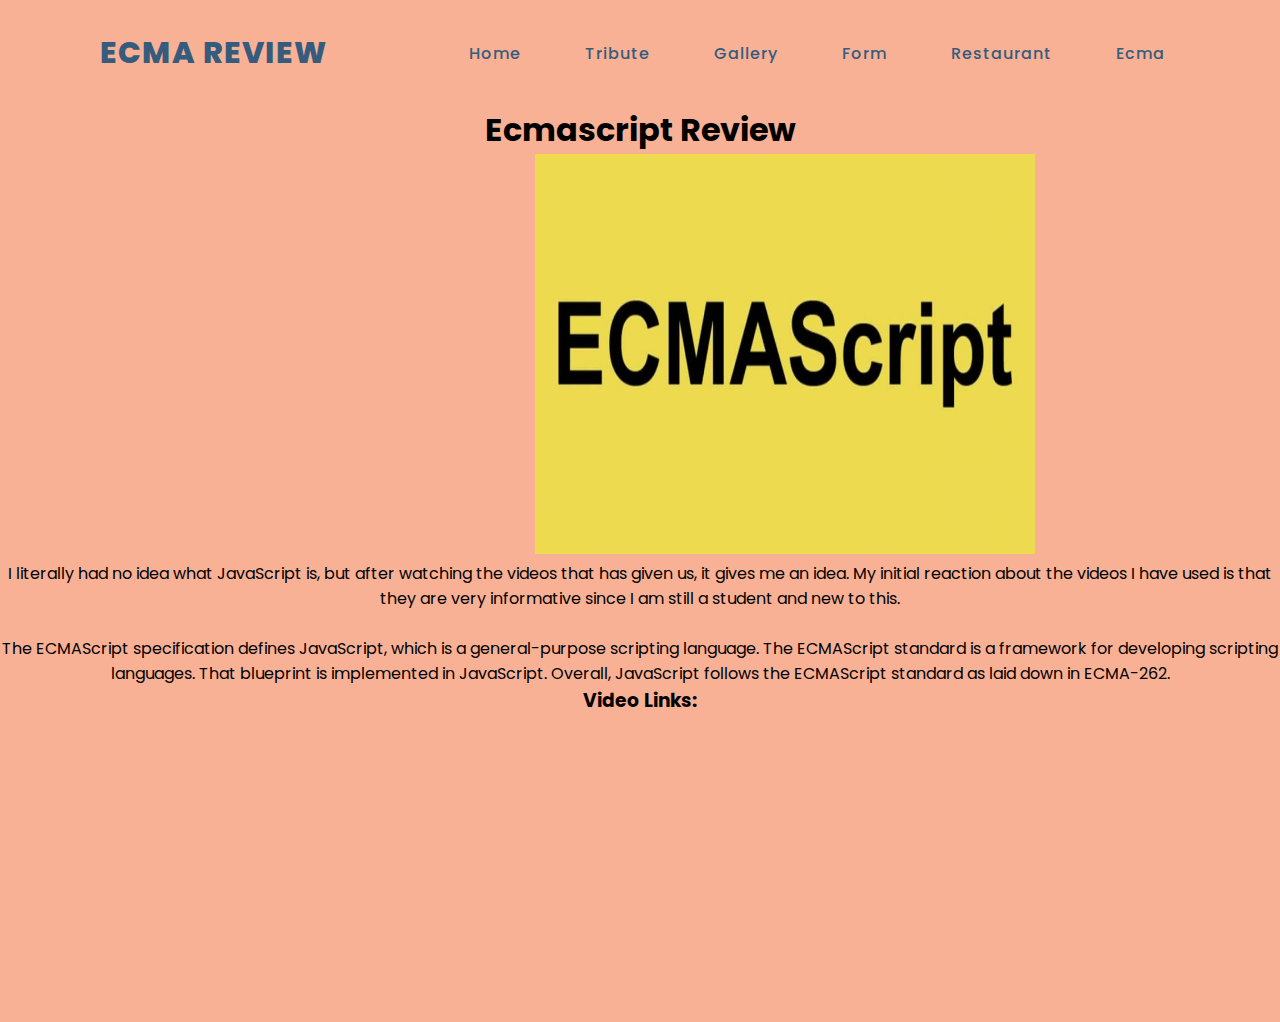
<file: myreviewonecmascript.html>
<!DOCTYPE html>
<html lang="en">
<head>
    <meta charset="UTF-8">
    <meta http-equiv="X-UA-Compatible" content="IE=edge">
    <meta name="viewport" content="width=device-width, initial-scale=1.0">
    <title>My Review on Ecma Script</title>
    <link rel="stylesheet" href="myreviewonecmascript.css">
</head>
<body>

    <header>
        <h2><a href="#" class="logo">Ecma Review</a></h2>
        <div class="navigation">
          <a href="index.html">Home</a>
          <a href="Demopages\Tribute\tribute.html">Tribute</a>
          <a href="Demopages\Gallery\gallery.html">Gallery</a>
          <a href="Demopages\Form\vaccination.html">Form</a>
          <a href="Demopages\Restaurant\myrestaurant.html">Restaurant</a>
          <a href="myreviewonecmascript.html">Ecma</a>
        </div>
      </header>

      <div class="content">
        <h1 id="title">Ecmascript Review</h1>
        <div class="banner">
        <img class="ecma" src="Photos/ecma.jpg" alt="ecmascript">
        </div>

        <p>I literally had no idea what JavaScript is, but after watching the videos that has given us, 
            it gives me an idea. My initial reaction about the videos I have used is that they are very informative 
            since I am still a student and new to this.<br><br> The ECMAScript specification defines JavaScript, 
            which is a general-purpose scripting language. The ECMAScript standard is a framework for developing 
            scripting languages. That blueprint is implemented in JavaScript. Overall, JavaScript follows the ECMAScript 
            standard as laid down in ECMA-262.</p>
        </div>

        <div>
            <h3>Video Links:</h3>
            <iframe width="400px" height="300px" src="https://www.youtube.com/embed/NQUjEo9iqfo" 
            title="YouTube video player" frameborder="0" allow="accelerometer; autoplay; clipboard-write; encrypted-media; gyroscope; picture-in-picture" allowfullscreen=""></iframe>
            <iframe width="400px" height="300px" src="https://www.youtube.com/embed/Nda34efbxhM" 
            title="YouTube video player" frameborder="0" allow="accelerometer; autoplay; clipboard-write; encrypted-media; gyroscope; picture-in-picture" allowfullscreen=""></iframe>
            <iframe width="400px" height="300px" src="https://www.youtube.com/embed/YG4-l3VaOWc" 
            title="YouTube video player" frameborder="0" allow="accelerometer; autoplay; clipboard-write; encrypted-media; gyroscope; picture-in-picture" allowfullscreen=""></iframe>
        </div>
    
</body>
</html>
</file>
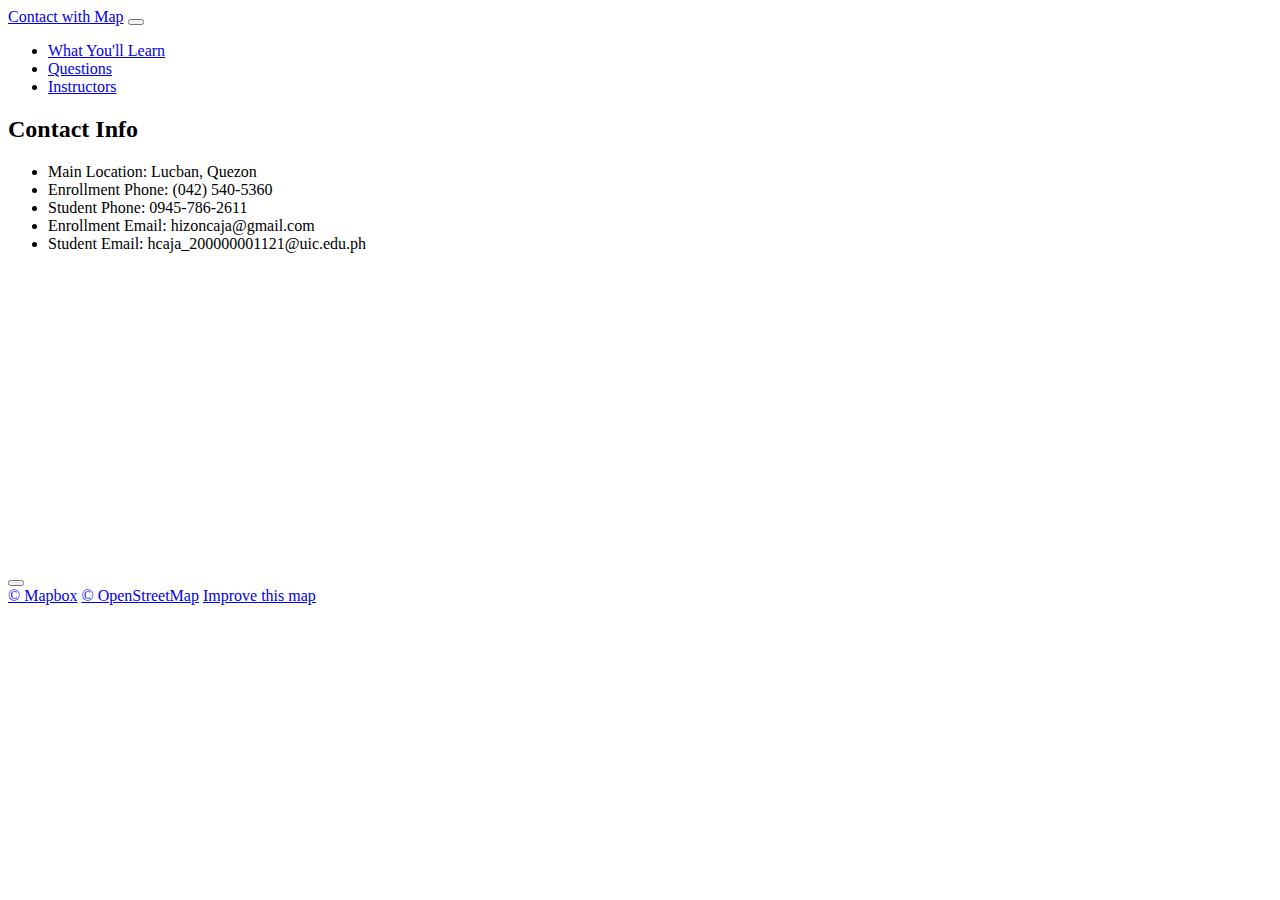
<file: responsive.html>
<!DOCTYPE html>
<html lang="en">
  <head>
    <meta charset="UTF-8">
    <meta http-equiv="X-UA-Compatible" content="IE=edge">
    <meta name="viewport" content="width=device-width, initial-scale=1.0">
    <link
    href="https://cdn.jsdelivr.net/npm/bootstrap@5.0.1/dist/css/bootstrap.min.css"
    rel="stylesheet"
    integrity="sha384-+0n0xVW2eSR5OomGNYDnhzAbDsOXxcvSN1TPprVMTNDbiYZCxYbOOl7+AMvyTG2x"
    crossorigin="anonymous"/>
  <link rel="stylesheet" href="https://cdn.jsdelivr.net/npm/bootstrap-icons@1.3.0/font/bootstrap-icons.css"/>
  <link href='https://api.mapbox.com/mapbox-gl-js/v2.3.1/mapbox-gl.css' rel='stylesheet' />
  <link rel="stylesheet" href="responsive.css">
    
    <title>Document</title>
  </head>
  <body>
    <!--This is fo navigation bar-->
    <nav class="navbar navbar-expand-lg bg-dark navbar-dark py-3">
        <div class="container">
          <a href="#" class="navbar-brand">Contact with Map</a>
  
          <button
            class="navbar-toggler"
            type="button"
            data-bs-toggle="collapse"
            data-bs-target="#navmenu"
          >
            <span class="navbar-toggler-icon"></span>
          </button>
  
          <div class="collapse navbar-collapse" id="navmenu">
            <ul class="navbar-nav ms-auto">
              <li class="nav-item">
                <a href="#learn" class="nav-link">What You'll Learn</a>
              </li>
              <li class="nav-item">
                <a href="#questions" class="nav-link">Questions</a>
              </li>
              <li class="nav-item">
                <a href="#instructors" class="nav-link">Instructors</a>
              </li>
            </ul>
          </div>
        </div>
      </nav>
      <!--For contact and map-->
      <section class="p-5">
        <div class="container">
          <div class="row g-4">
            <div class="col-md">
              <h2 class="text-center mb-4">Contact Info</h2>
              <ul class="list-group list-group-flush lead">
                <li class="list-group-item">
                  <span class="fw-bold">Main Location:</span> Lucban, Quezon
                </li>
                <li class="list-group-item">
                  <span class="fw-bold">Enrollment Phone:</span> (042) 540-5360
                </li>
                <li class="list-group-item">
                  <span class="fw-bold">Student Phone:</span> 0945-786-2611
                </li>
                <li class="list-group-item">
                  <span class="fw-bold">Enrollment Email:</span> hizoncaja@gmail.com
                </li>
                <li class="list-group-item">
                  <span class="fw-bold">Student Email:</span> hcaja_200000001121@uic.edu.ph
                </li>
              </ul>
            </div>
            <div class="col-md">
                <div id="map" class="mapboxgl-map"><div class="mapboxgl-canary" style="visibility: hidden;">
                </div><div class="mapboxgl-canvas-container mapboxgl-interactive mapboxgl-touch-drag-pan mapboxgl-touch-zoom-rotate">
                    <canvas class="mapboxgl-canvas" tabindex="0" aria-label="Map" role="region" 
                    width="1272" height="592" style="width: 636px; height: 296px;">
                </canvas></div>
                <div class="mapboxgl-control-container">
                    <div class="mapboxgl-ctrl-top-left">
                    </div><div class="mapboxgl-ctrl-top-right">
                    </div><div class="mapboxgl-ctrl-bottom-left">
                    <div class="mapboxgl-ctrl" style="display: block;">
                        <a class="mapboxgl-ctrl-logo" target="_blank" rel="noopener nofollow" 
                        href="https://www.mapbox.com/" aria-label="Mapbox logo"></a>
                    </div>
                </div>
                <div class="mapboxgl-ctrl-bottom-right">
                    <div class="mapboxgl-ctrl mapboxgl-ctrl-attrib mapboxgl-compact">
                        <button class="mapboxgl-ctrl-attrib-button" type="button" title="Toggle 
                        attribution" aria-label="Toggle attribution"></button>
                        <div class="mapboxgl-ctrl-attrib-inner" role="list"><a href="https://www.mapbox.com/about/maps/" target="_blank" title=
                            "Mapbox" aria-label="Mapbox" role="listitem">© Mapbox</a>
                            <a href="http://www.openstreetmap.org/about/" target="_blank" title=
                            "OpenStreetMap" aria-label="OpenStreetMap" role="listitem">
                            © OpenStreetMap</a>
                            <a href="https://www.mapbox.com/map-feedback/" target="_blank" title=
                            "Improve this map" aria-label="Improve this map" role="listitem">
                            Improve this map</a>
                        </div>
                    </div>
                </div>
            </div>
         </div>
    </div>
</div>
</div>
</section>
      <script src="https://cdn.jsdelivr.net/npm/bootstrap@5.0.1/dist/js/bootstrap.bundle.min.js" 
      integrity="sha384-gtEjrD/SeCtmISkJkNUaaKMoLD0//ElJ19smozuHV6z3Iehds+3Ulb9Bn9Plx0x4" 
      crossorigin="anonymous"></script>
      <script src='https://api.mapbox.com/mapbox-gl-js/v2.3.1/mapbox-gl.js'></script>

      <script>
          mapboxgl.accessToken = 
            'pk.eyJ1IjoiaGl6Y2FqYSIsImEiOiJja3UydDNueWo0NG95MnBwaXFkbHZ4eG41In0.XhSFoT6wNESLRI9R5iEF1g';
            var map = new mapboxgl.Map({
            container: 'map',
            style: 'mapbox://styles/mapbox/streets-v11',
            center: [14.114543336232732, 121.55353530992875],
            zoom: 18,
});
      </script>
    </body>
    </html>
</file>
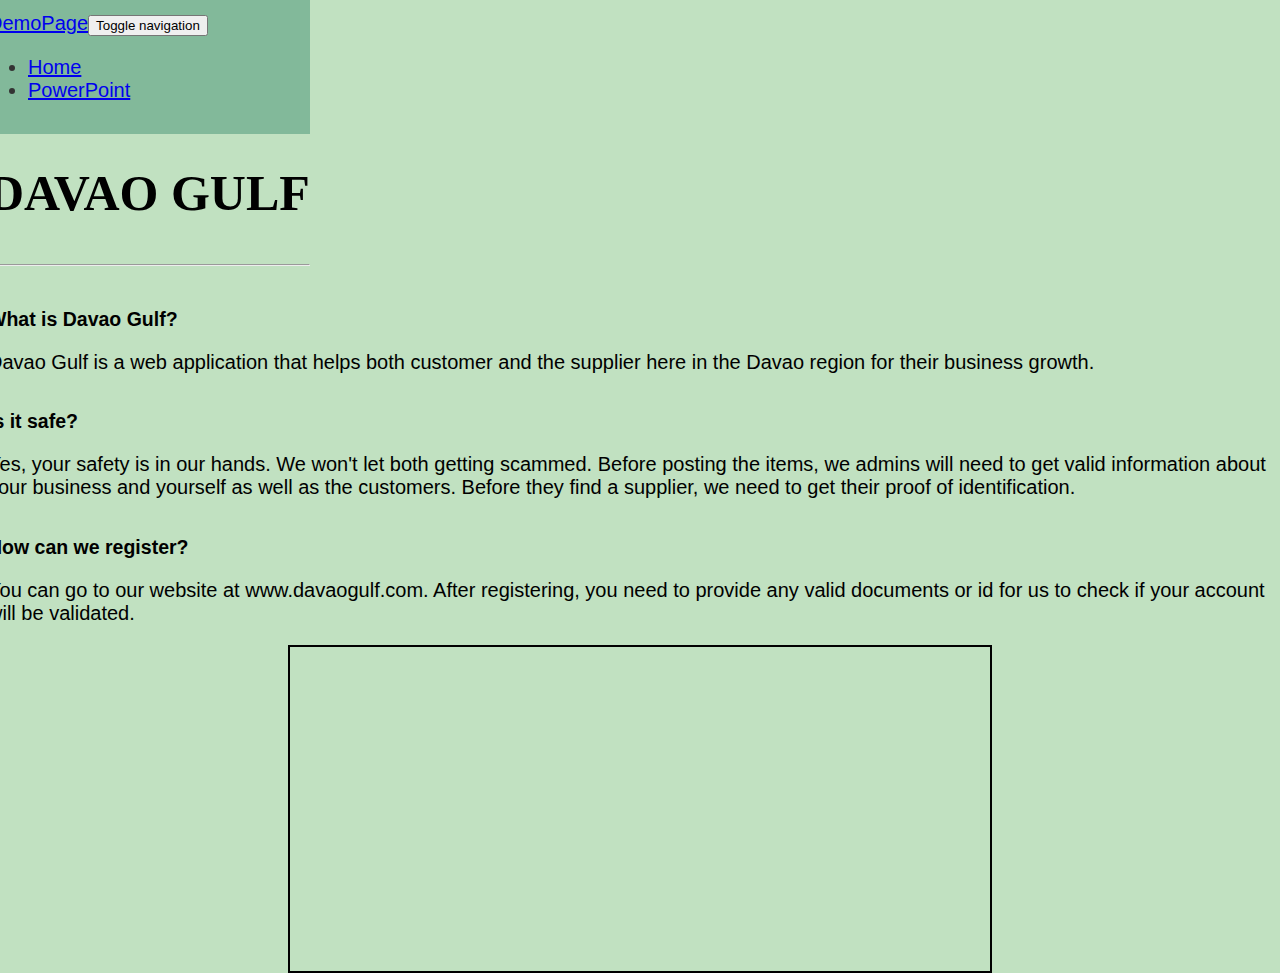
<file: WebApp.html>
<html lang="en"><head>
    <meta charset="UTF-8">
    <meta http-equiv="X-UA-Compatible" content="IE=edge">
    <meta name="viewport" content="width=device-width, initial-scale=1.0">
    <title>WEBAPPIDEA</title>
    <link href="https://cdn.jsdelivr.net/npm/bootstrap@5.1.2/dist/css/bootstrap.min.css" rel="stylesheet" integrity="sha384-uWxY/CJNBR+1zjPWmfnSnVxwRheevXITnMqoEIeG1LJrdI0GlVs/9cVSyPYXdcSF" crossorigin="anonymous">
    <link rel="stylesheet" href="WebApp.css">
  </head>
  <body>
    
      
        <div class="row">
            <div class="col">
                <nav class="navbar navbar-light navbar-expand-md navigation-clean">
                    <div class="container" style="font-size:20px;"><a class="navbar-brand" href="#">DemoPage</a><button data-bs-toggle="collapse" data-bs-target="#navcol-1" class="navbar-toggler"><span class="visually-hidden">Toggle navigation</span><span class="navbar-toggler-icon"></span></button>
                        <div class="collapse navbar-collapse" id="navcol-1">
                            <ul class="navbar-nav ms-auto">
                                <li class="nav-item"><a class="nav-link active" href="index.html" target="_blank">Home</a></li>
                                <li class="nav-item"><a class="nav-link" href="https://docs.google.com/presentation/d/e/2PACX-1vTRXdiGOdfNaru9GnzlmeaawXlF0ON9QlFtnwSp5UmDZ-Y9IxBlQz-yZIOmGny7Gw/pub?start=true&amp;loop=true&amp;delayms=3000" target="_blank">PowerPoint</a></li>
                            </ul>
                        </div>
                    </div>
                </nav>
                <h2 class="display-5 text-center" style="font-family: 'Alfa Slab One', cursive;font-size: 50px; margin-top: 30px;">DAVAO GULF</h2>
                <hr>  
            </div>
        </div>
        <div class="container" style="margin-top: 20px;">
            <div class="row">
                <div class="col-md-4">
                    <h2 class="text-center">What is Davao Gulf?</h2>
                    <p class="text-center" style="font-size:20px;">Davao Gulf is a web application that helps both customer and the supplier here in the Davao region for their business growth.</p>
                </div>
                <div class="col-md-4">
                    <h2 class="text-center">Is it safe?</h2>
                    <p class="text-center" style="font-size:20px;">Yes, your safety is in our hands. We won't let both getting scammed. Before posting the items, we admins will need to get valid information about your business and yourself as well as the customers. Before they find a supplier, we need to get their proof of identification.&nbsp;</p>
                </div>
                <div class="col-md-4">
                    <h2 class="text-center">How can we register?</h2>
                    <p class="text-center" style="font-size:20px;">You can go to our website at www.davaogulf.com. After registering, you need to provide any valid documents or id for us to check if your account will be validated.</p>
                </div>
            </div>
        </div>
    
  <!--Video-->

  <iframe class="center" src="https://drive.google.com/file/d/1fQy8FRjq4opyRhVfVYbAdrCxI4_r1-DY/preview " width="700" height="300" allow="autoplay"></iframe>

<!--Video-->

<script src="https://cdn.jsdelivr.net/npm/@popperjs/core@2.10.2/dist/umd/popper.min.js" integrity="sha384-7+zCNj/IqJ95wo16oMtfsKbZ9ccEh31eOz1HGyDuCQ6wgnyJNSYdrPa03rtR1zdB" crossorigin="anonymous"></script>
<script src="https://cdn.jsdelivr.net/npm/bootstrap@5.1.2/dist/js/bootstrap.min.js" integrity="sha384-PsUw7Xwds7x08Ew3exXhqzbhuEYmA2xnwc8BuD6SEr+UmEHlX8/MCltYEodzWA4u" crossorigin="anonymous"></script>
  

</body></html>
</file>
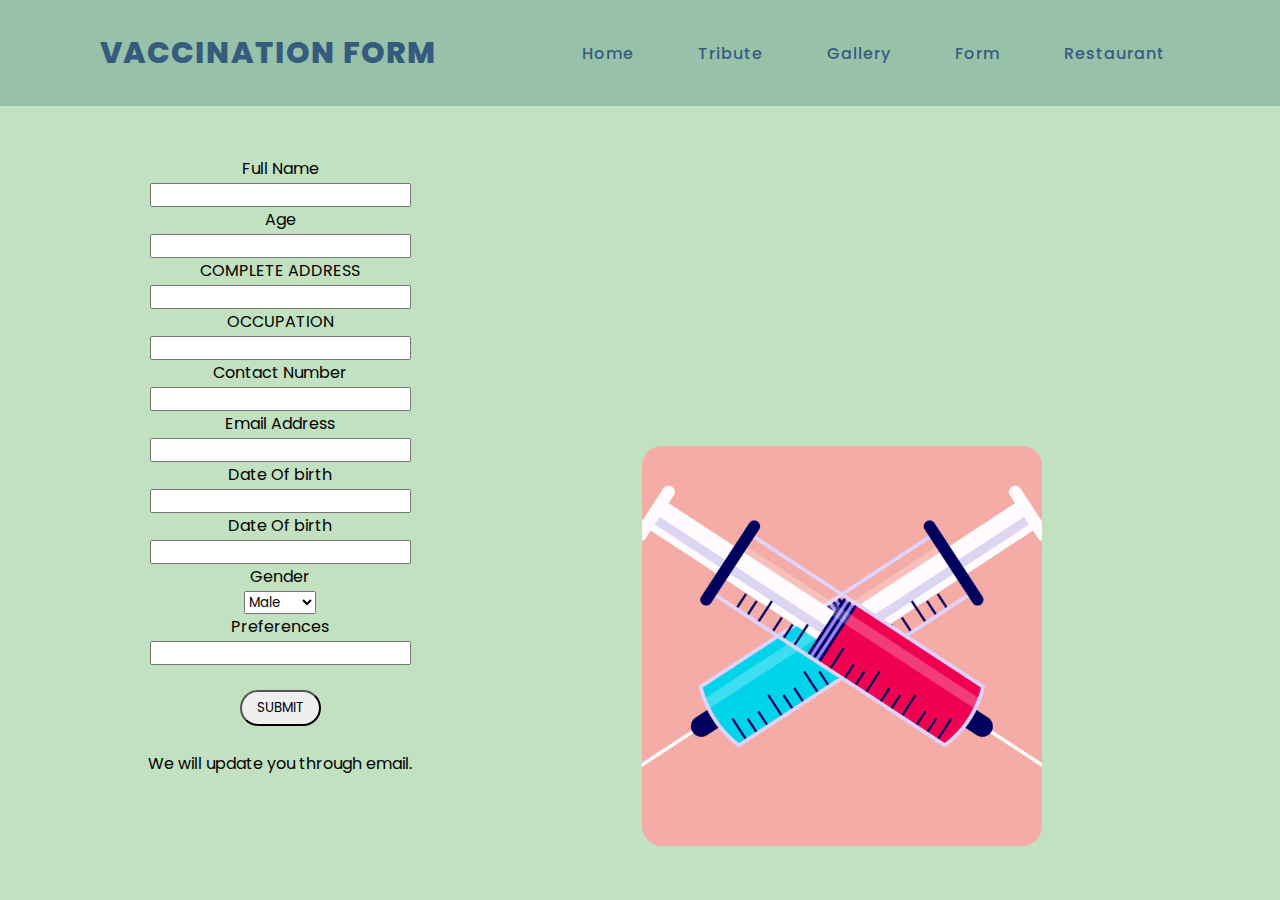
<file: Demopages/Form/vaccination.html>
<!DOCTYPE html>
<html lang="en">
<head>
    <meta charset="UTF-8">
    <meta http-equiv="X-UA-Compatible" content="IE=edge">
    <meta name="viewport" content="width=device-width, initial-scale=1.0">
    <title>Vaccination</title>
    <link rel="stylesheet" href="vaccination.css">
    <link
      rel="stylesheet"
      href="https://cdnjs.cloudflare.com/ajax/libs/font-awesome/5.15.4/css/all.min.css"
    />
</head>
<body>
    
    <header>
        <h2><a href="#" class="logo">Vaccination Form</a></h2>
        <div class="navigation">
          <a href="../../index.html">Home</a>
          <a href="../Tribute/tribute.html">Tribute</a>
          <a href="../Gallery/gallery.html">Gallery</a>
          <a href="vaccination.html">Form</a>
          <a href="../Restaurant/myrestaurant.html">Restaurant</a>
        </div>
      </header>

      <img class="vaxx" src="vaxx.jpeg">

      <div class="container">
        <div class="form-outer">
          <div action="#">
            <div class="page">
                <div class="field">
                <div class="label">Full Name</div>
                  <input type="text">
                </div>
                <div class="field">
                <div class="label">Age</div>
                  <input type="text">
                </div>
                <div class="field">
                <div class="label">COMPLETE ADDRESS</div>
                  <input type="text">
                </div>
                <div class="field">
                <div class="label">OCCUPATION</div>
                  <input type="text">
                </div>
                <div class="field">
                <div class="label">Contact Number</div>
                  <input type="number">
                </div>
                <div class="field">
                <div class="label">Email Address</div>
                  <input type="text">
                </div>
                <div class="field">
                <div class="label">Date Of birth</div>
                  <input type="text">
                </div>
                <div class="field">
                <div class="label">Date Of birth</div>
                  <input type="text">
                </div>
                <div class="field">
                  <div class="label">Gender</div>
                    <select>
                        <option>Male</option>
                        <option>Female</option>
                        <option>Other</option>
                    </select>
                  </div>
                <div class="field">
                <div class="label">Preferences</div>
                  <input type="text">
                </div>
                <div class="field-btns"><br>
                  <button class="submit">SUBMIT</button><br><br>
                  <p>We will update you through email.</p>
                </div>
            
            </div>

          </div>
        </div>

      </div>
      
</body>
</html>
</file>
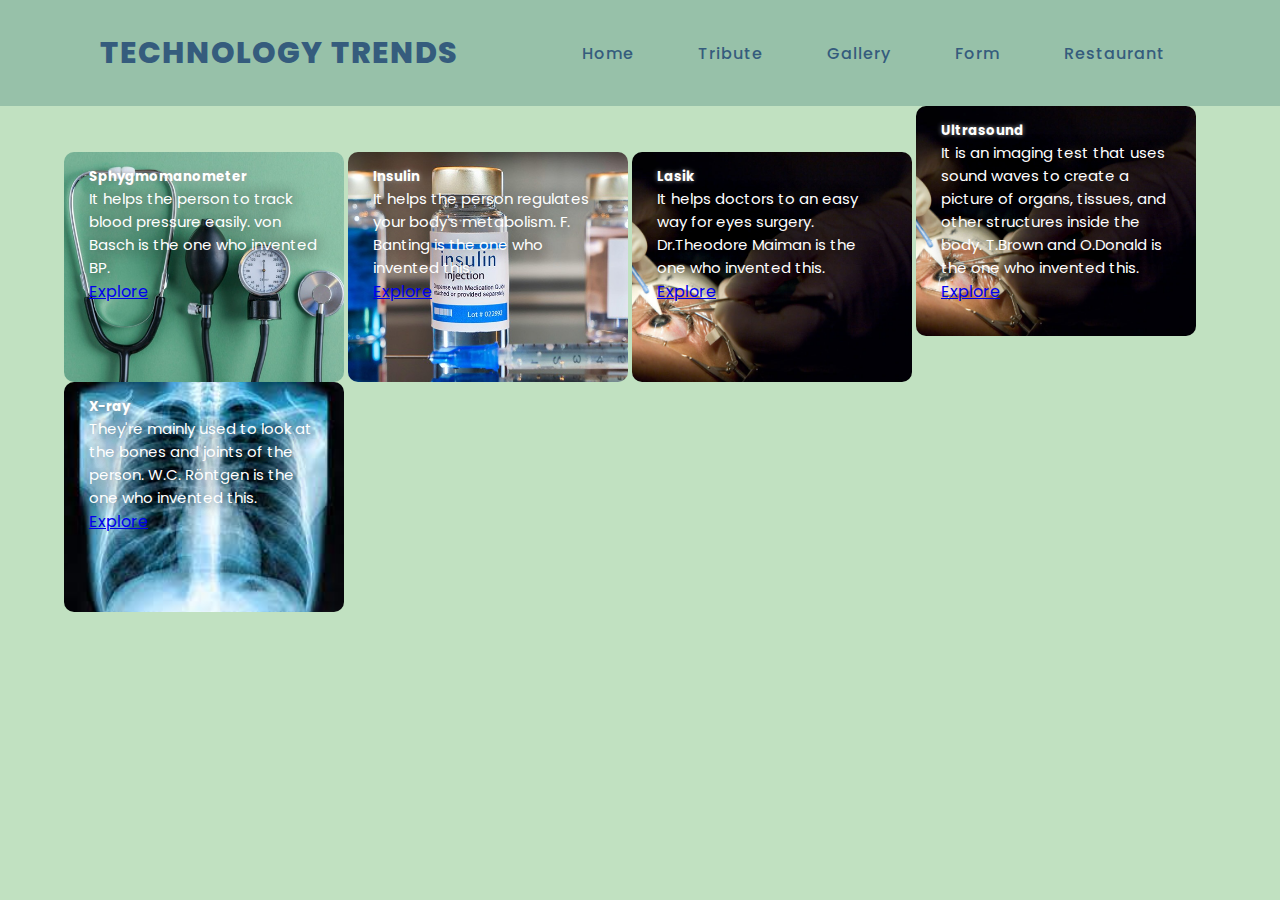
<file: Demopages/Gallery/biohealth.html>
<!DOCTYPE html>
<html lang="en">
<head>
    <meta charset="UTF-8">
    <meta http-equiv="X-UA-Compatible" content="IE=edge">
    <meta name="viewport" content="width=device-width, initial-scale=1.0">
    <title>Bio and Health Technology</title>
    <link rel="stylesheet" href="biohealth.css">
    <link
      rel="stylesheet"
      href="https://cdnjs.cloudflare.com/ajax/libs/font-awesome/5.15.4/css/all.min.css"
    />
</head>
<body>
    
    <header>
        <h2><a href="#" class="logo">Technology Trends</a></h2>
        <div class="navigation">
          <a href="../../index.html">Home</a>
          <a href="../Tribute/tribute.html">Tribute</a>
          <a href="gallery.html">Gallery</a>
          <a href="../Form/vaccination.html">Form</a>
          <a href="../Restaurant/myrestaurant.html">Restaurant</a>
        </div>
      </header>

      <div class="card card1">
        <h5>Sphygmomanometer</h5>
        <p>It helps the person to track blood pressure easily. von Basch is the one who invented BP.</p>
        <a href="https://www.adctoday.com/learning-center/about-sphygmomanometers/history-sphygmomanometer" target="_blank">Explore</a>
      </div>
      <div class="card card2">
        <h5>Insulin</h5>
        <p>It helps the person regulates your body's metabolism. F. Banting is the one who invented this.</p>
        <a href="https://www.endocrineweb.com/conditions/type-1-diabetes/what-insulin" target="_blank">Explore</a>
      </div>
      <div class="card card3">
        <h5>Lasik</h5>
        <p>It helps doctors to an easy way for eyes surgery. Dr.Theodore Maiman is the one who invented this.</p>
        <a href="https://www.optilase.co.uk/who-invented-laser-eye-surgery/" target="_blank">Explore</a>
      </div>
      <div class="card card3">
        <h5>Ultrasound</h5>
        <p>It is an imaging test that uses sound waves to create a picture of organs, tissues, and other 
            structures inside the body. T.Brown and O.Donald is the one who invented this.</p>
            <a href="https://hardingradiology.com/blogs/the-history-of-fetal-ultrasound/" target="_blank">Explore</a>
      </div>
      <div class="card card5">
        <h5>X-ray</h5>
        <p>They're mainly used to look at the bones and joints of the person. W.C. Röntgen is the one who invented this.</p>
        <a href="https://columbiasurgery.org/news/2015/09/17/history-medicine-dr-roentgen-s-accidental-x-rays" target="_blank">Explore</a>
      </div>

</body>
</html>
</file>
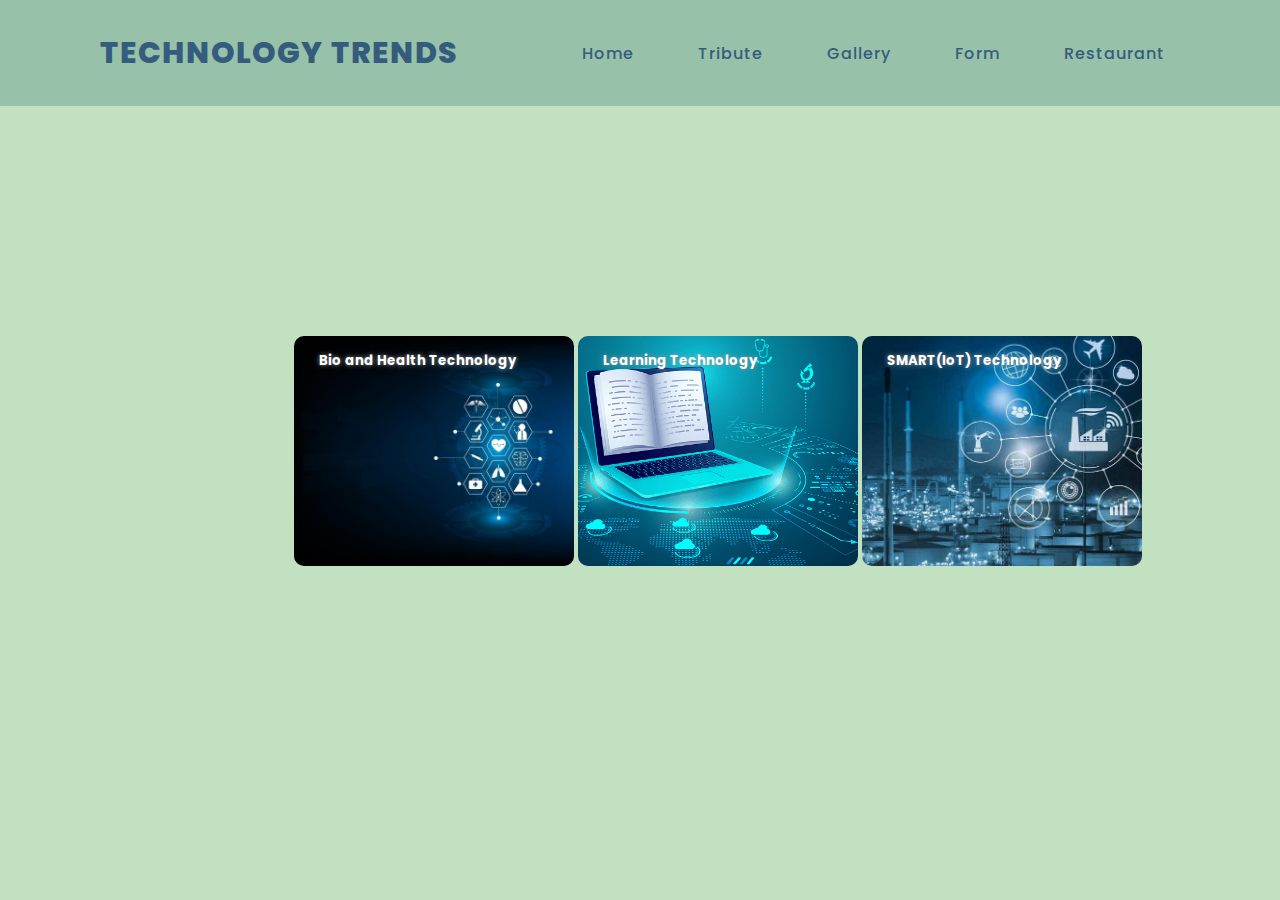
<file: Demopages/Gallery/gallery.html>
<!DOCTYPE html>
<html lang="en">
<head>
    <meta charset="UTF-8">
    <meta http-equiv="X-UA-Compatible" content="IE=edge">
    <meta name="viewport" content="width=device-width, initial-scale=1.0">
    <title>Gallery</title>
    <link rel="stylesheet" href="gallery.css">
    <link
      rel="stylesheet"
      href="https://cdnjs.cloudflare.com/ajax/libs/font-awesome/5.15.4/css/all.min.css"
    />
</head>
<body>
    
    <header>
        <h2><a href="#" class="logo">Technology Trends</a></h2>
        <div class="navigation">
          <a href="../../index.html">Home</a>
          <a href="../Tribute/tribute.html">Tribute</a>
          <a href="gallery.html">Gallery</a>
          <a href="../Form/vaccination.html">Form</a>
          <a href="../Restaurant/myrestaurant.html">Restaurant</a>
        </div>
      </header>

        <div class="card card1">
          <h5>Bio and Health Technology</h5>
        </div>
        <div class="card card2">
          <h5>Learning Technology</h5>
        </div>
        <div class="card card3">
          <h5>SMART(IoT) Technology</h5>
        </div>

</body>
</html>
</file>
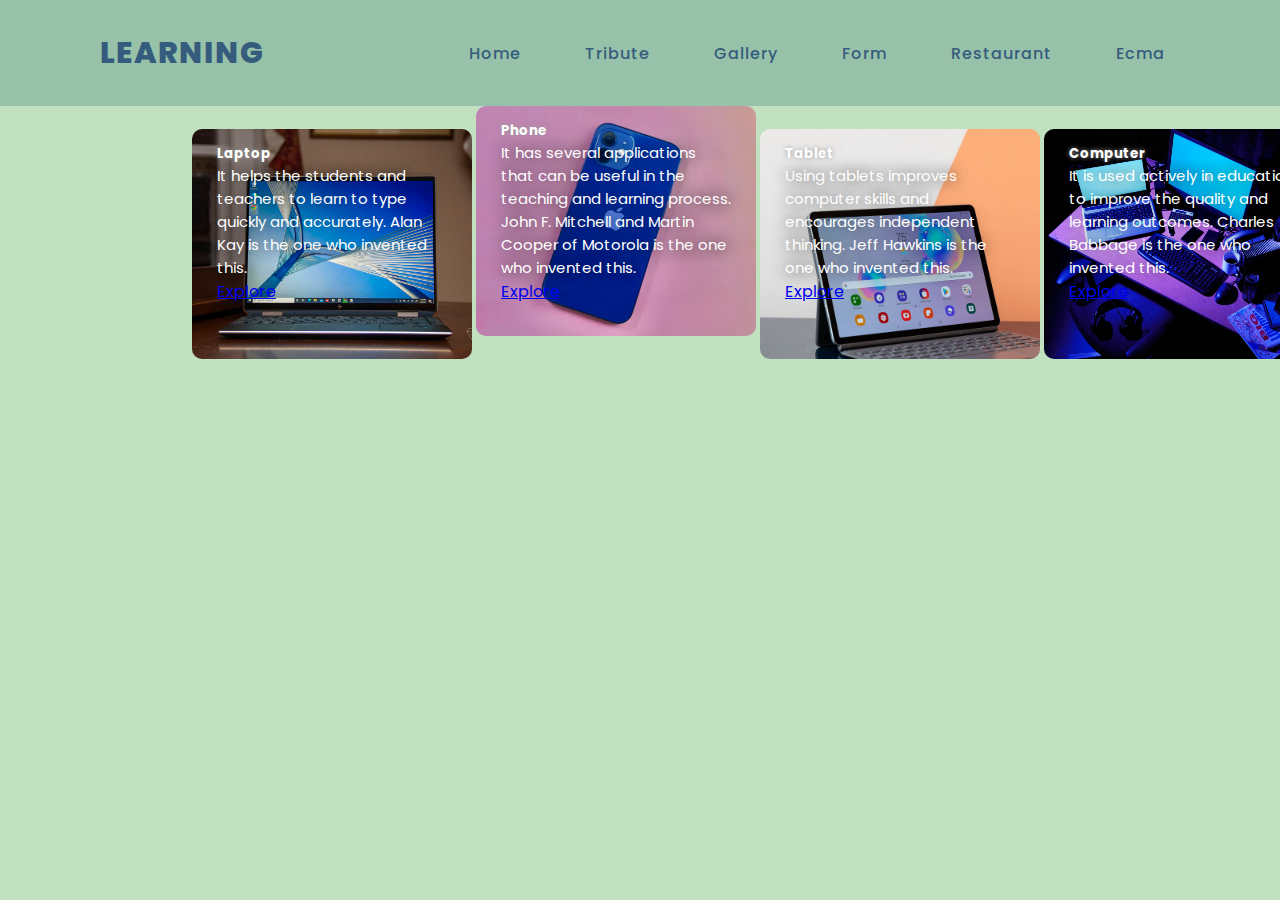
<file: Demopages/Gallery/learning.html>
<!DOCTYPE html>
<html lang="en">
<head>
    <meta charset="UTF-8">
    <meta http-equiv="X-UA-Compatible" content="IE=edge">
    <meta name="viewport" content="width=device-width, initial-scale=1.0">
    <title>Learning Technology</title>
    <link rel="stylesheet" href="learning.css">
    <link
      rel="stylesheet"
      href="https://cdnjs.cloudflare.com/ajax/libs/font-awesome/5.15.4/css/all.min.css"
    />
</head>
<body>
    
    <header>
        <h2><a href="#" class="logo">Learning</a></h2>
        <div class="navigation">
          <a href="../../index.html">Home</a>
          <a href="../Tribute/tribute.html">Tribute</a>
          <a href="gallery.html">Gallery</a>
          <a href="../Form/vaccination.html">Form</a>
          <a href="../Restaurant/myrestaurant.html">Restaurant</a>
          <a href="../../myreviewonecmascript.html">Ecma</a>
        </div>
      </header>

      <div class="card card1">
        <h5>Laptop</h5>
        <p>It helps the students and teachers to learn to type quickly and accurately. Alan Kay is the one who invented this.</p>
        <a href="https://www.online-sciences.com/technology/the-importance-of-using-laptops-in-education/" target="_blank">Explore</a>
      </div>
      <div class="card card2">
        <h5>Phone</h5>
        <p>It has several applications that can be useful in the teaching and learning process. John F. Mitchell and Martin 
            Cooper of Motorola is the one who invented this.</p>
        <a href="https://www.frontiersin.org/articles/10.3389/feduc.2020.00016/full#:~:text=Mobile%20phones%20have%20several%20applications,problem%2Dsolving%20software%2C%20etc." target="_blank">Explore</a>
      </div>
      <div class="card card3">
        <h5>Tablet</h5>
        <p>Using tablets improves computer skills and encourages independent thinking. Jeff Hawkins is the one who invented this.</p>
        <a href="https://myelearningworld.com/10-benefits-of-tablets-in-the-classroom/#:~:text=Research%20studies%20show%20that%20using,recordings%20about%20what%20they%20experience." target="_blank">Explore</a>
      </div>
      <div class="card card4">
        <h5>Computer</h5>
        <p>It is used actively in education to improve the quality and learning outcomes. Charles Babbage is the one who invented this.</p>
            <a href="https://en.wikipedia.org/wiki/Computer" target="_blank">Explore</a>

</body>
</html>
</file>
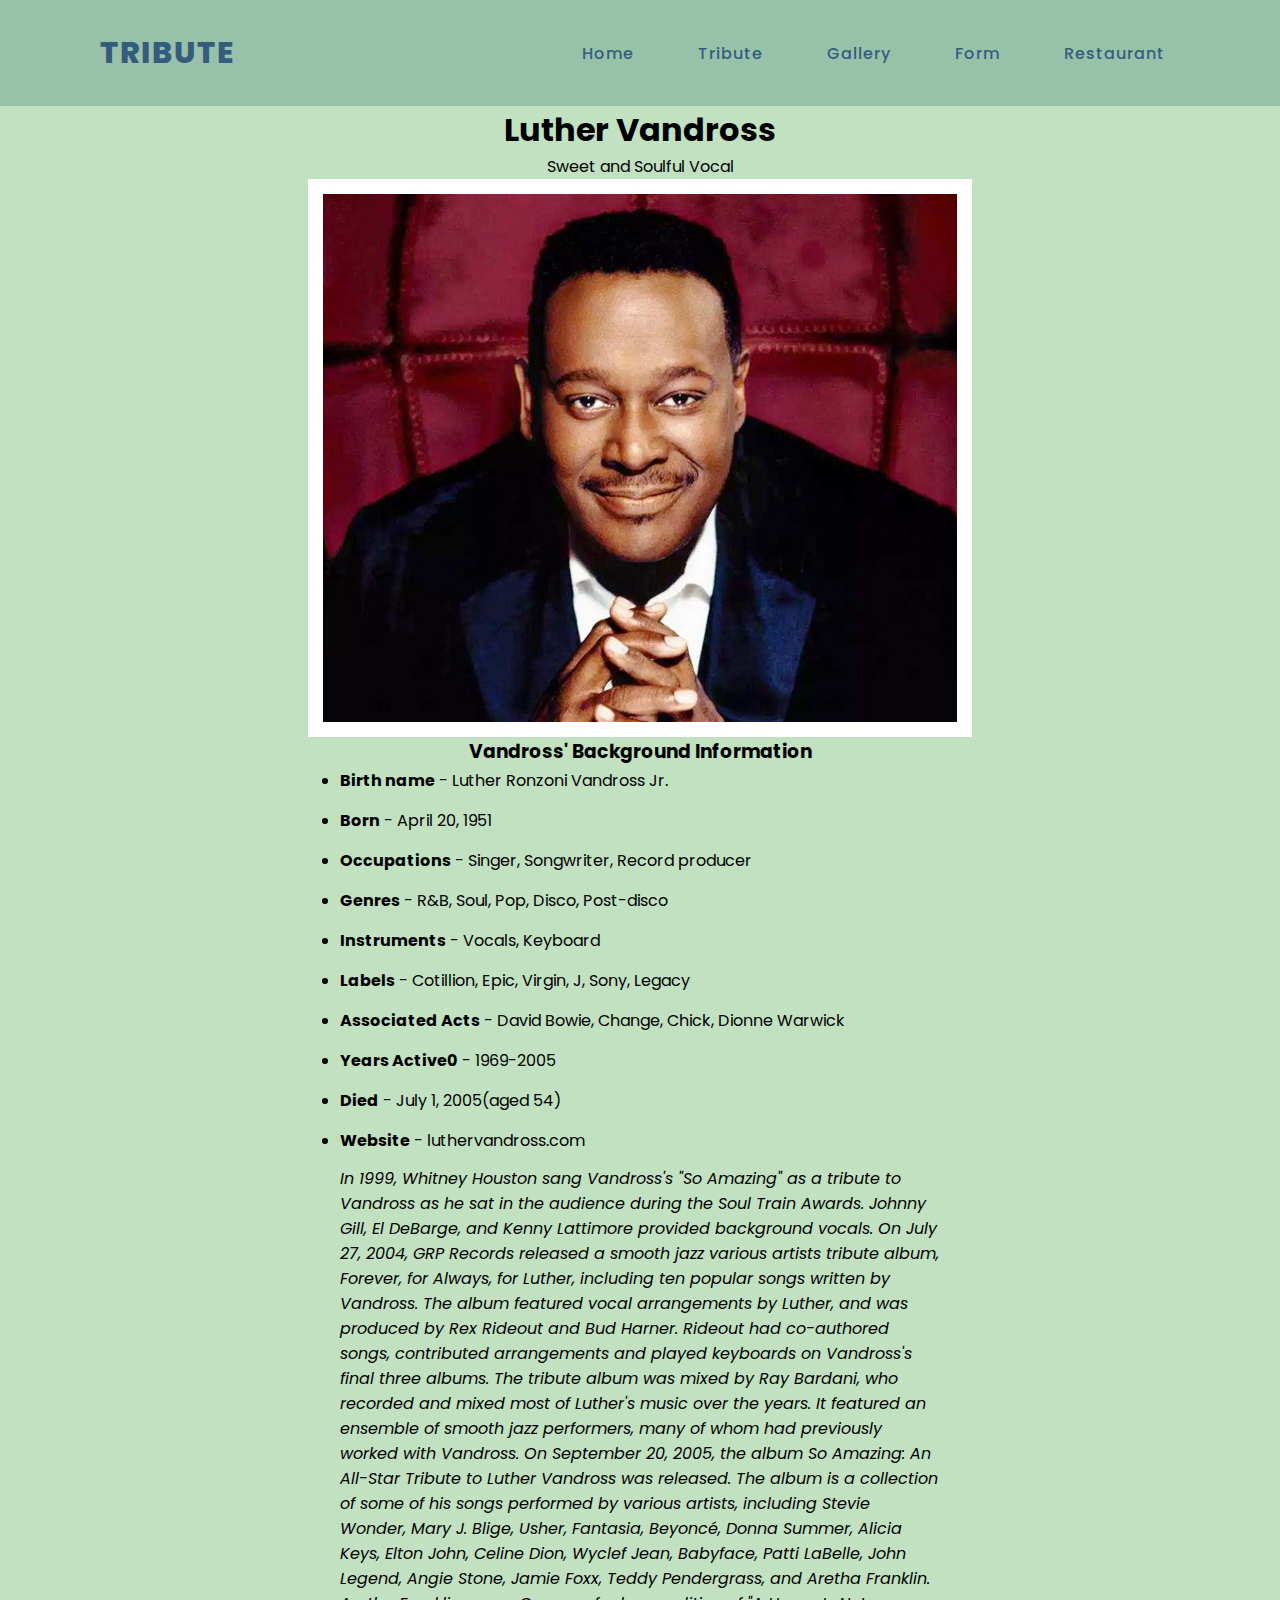
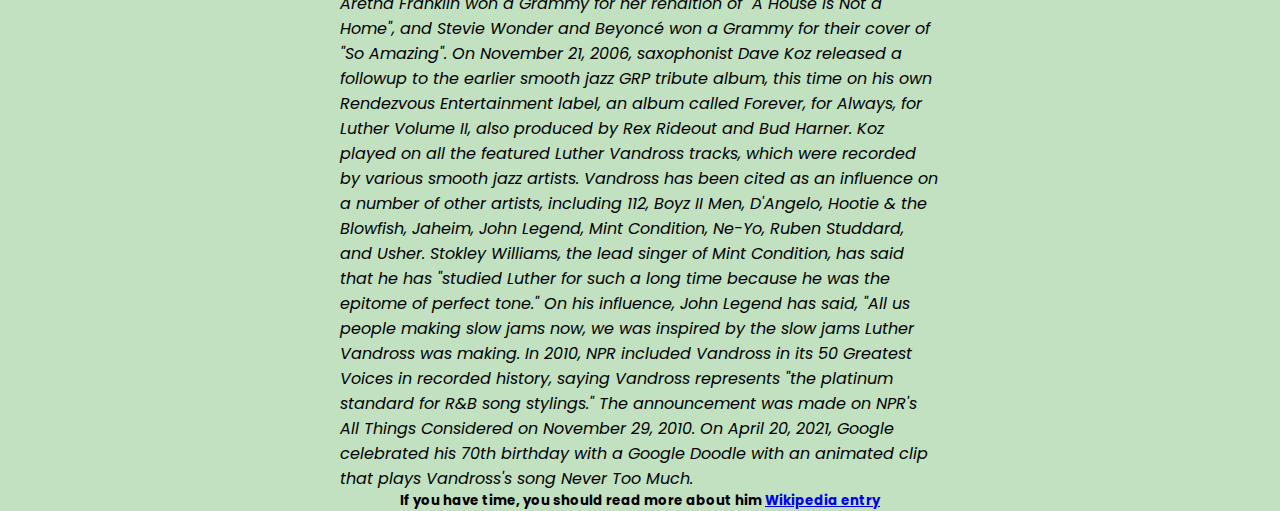
<file: Demopages/Tribute/tribute.html>
<!DOCTYPE html>
<html lang="en">
<head>
    <meta charset="UTF-8">
    <meta http-equiv="X-UA-Compatible" content="IE=edge">
    <meta name="viewport" content="width=device-width, initial-scale=1.0">
    <title>Tribute</title>
    <link rel="stylesheet" href="tribute.css">
    <link
      rel="stylesheet"
      href="https://cdnjs.cloudflare.com/ajax/libs/font-awesome/5.15.4/css/all.min.css"
    />
</head>
<body>

    <header>
        <h2><a href="#" class="logo">Tribute</a></h2>
        <div class="navigation">
          <a href="../../index.html">Home</a>
          <a href="Demopages\Tribute\tribute.html">Tribute</a>
          <a href="Demopages\Gallery\gallery.html">Gallery</a>
          <a href="Demopages\Form\vaccination.html">Form</a>
          <a href="Demopages\Restaurant\myrestaurant.html">Restaurant</a>
        </div>
      </header>

    <div id="main">
        <h1 id="title">Luther Vandross</h1>
        <p>Sweet and Soulful Vocal</p>

    <img class="vandross" src="luthervandross.jpg" alt="Luther Vandross">

    <div id="tribute-info">
        <h3>Vandross' Background Information</h3>
        <ul>
            <li><strong>Birth name</strong> - Luther Ronzoni Vandross Jr.</li>
            <li><strong>Born</strong> - April 20, 1951</li>
            <li><strong>Occupations</strong> - Singer, Songwriter, Record producer</li>
            <li><strong>Genres</strong> - R&B, Soul, Pop, Disco, Post-disco</li>
            <li><strong>Instruments</strong> - Vocals, Keyboard</li>
            <li><strong>Labels</strong> - Cotillion, Epic, Virgin, J, Sony, Legacy</li>
            <li><strong>Associated Acts</strong> - David Bowie, Change, Chick, Dionne Warwick</li>
            <li><strong>Years Active0</strong> - 1969-2005</li>
            <li><strong>Died</strong> - July 1, 2005(aged 54)</li>
            <li><strong>Website</strong> - luthervandross.com</li>
        </ul>

        <i>In 1999, Whitney Houston sang Vandross's "So Amazing" as a tribute to Vandross as he sat in the audience during the Soul Train Awards. 
            Johnny Gill, El DeBarge, and Kenny Lattimore provided background vocals. On July 27, 2004, GRP Records released a smooth jazz various 
            artists tribute album, Forever, for Always, for Luther, including ten popular songs written by Vandross. The album featured vocal 
            arrangements by Luther, and was produced by Rex Rideout and Bud Harner. Rideout had co-authored songs, contributed arrangements and 
            played keyboards on Vandross's final three albums. The tribute album was mixed by Ray Bardani, who recorded and mixed most of Luther's 
            music over the years. It featured an ensemble of smooth jazz performers, many of whom had previously worked with Vandross. On September 20, 
            2005, the album So Amazing: An All-Star Tribute to Luther Vandross was released. The album is a collection of some of his songs performed 
            by various artists, including Stevie Wonder, Mary J. Blige, Usher, Fantasia, Beyoncé, Donna Summer, Alicia Keys, Elton John, Celine Dion, 
            Wyclef Jean, Babyface, Patti LaBelle, John Legend, Angie Stone, Jamie Foxx, Teddy Pendergrass, and Aretha Franklin. Aretha Franklin won a 
            Grammy for her rendition of "A House Is Not a Home", and Stevie Wonder and Beyoncé won a Grammy for their cover of "So Amazing". On November 
            21, 2006, saxophonist Dave Koz released a followup to the earlier smooth jazz GRP tribute album, this time on his own Rendezvous Entertainment 
            label, an album called Forever, for Always, for Luther Volume II, also produced by Rex Rideout and Bud Harner. Koz played on all the featured 
            Luther Vandross tracks, which were recorded by various smooth jazz artists. Vandross has been cited as an influence on a number of other 
            artists, including 112, Boyz II Men, D'Angelo, Hootie & the Blowfish, Jaheim, John Legend, Mint Condition, Ne-Yo, Ruben Studdard, and Usher. 
            Stokley Williams, the lead singer of Mint Condition, has said that he has "studied Luther for such a long time because he was the epitome of 
            perfect tone." On his influence, John Legend has said, "All us people making slow jams now, we was inspired by the slow jams Luther Vandross 
            was making. In 2010, NPR included Vandross in its 50 Greatest Voices in recorded history, saying Vandross represents "the platinum standard 
            for R&B song stylings." The announcement was made on NPR's All Things Considered on November 29, 2010. On April 20, 2021, Google celebrated 
            his 70th birthday with a Google Doodle with an animated clip that plays Vandross's song Never Too Much.</i>
    </div>
    <h5>
        If you have time, you should read more about him <a id="tribute link" target="_blank" href="https://en.wikipedia.org/wiki/Luther_Vandross">Wikipedia entry</a>
    </h5>
    </div>
</body>
</html>
</file>
<file: myreviewonecmascript.css>
@import url('https://fonts.googleapis.com/css2?family=Poppins:ital,wght@0,300;0,400;0,500;0,900;1,600;1,700;1,800&display=swap');

*{
    margin: 0;
    padding: 0;
    box-sizing: border-box;
    font-family: "Poppins", sans-serif;
}

body{
    
    background-color: #f8b195;
}

header{
    position: relative;
    top: 0;
    width: 100%;
    padding: 30px 100px;
    display: flex;
    justify-content: space-between;
    align-items: center;
}

header .logo{
    position: relative;
    color: #355c7d;
    font-size: 30px;
    text-decoration: none;
    text-transform: uppercase;
    font-weight: 800;
    letter-spacing: 1px;
}

header .navigation a{
    color: #355c7d;
    text-decoration: none;
    font-weight: 500;
    letter-spacing: 1px;
    padding: 2px 15px;
    border-radius: 20px;
    transition: 0.3s;
    transition-property: background;
}

header .navigation a:not(:last-child){
    margin-right: 30px;
}

header .navigation a:hover{
    background: #fff;
}

#title{
    text-align: center;
}

p{
    text-align: center;
}

.content .banner img{
    width: 500px;
    height:400px;
    margin-left: 535px;
 }

 div{
     display: block;
 }

 h3{
     text-align: center;
     align-items: center;
 }
</file>
<file: responsive.css>
#map {
    width: 100%;
    height: 100%;
    border-radius: 10px;
}
</file>
<file: WebApp.css>
body {
    background-color: #c1e1c1;
    font-family: Arial,sans-serif;
    font-size: 13px;
    margin: 0;
    padding: 0;
}

.row {
    --bs-gutter-x: 1.5rem;
    --bs-gutter-y: 0;
    display: flex;
    flex-wrap: wrap;
    margin-top: calc(-1 * var(--bs-gutter-y));
    margin-right: calc(-.5 * var(--bs-gutter-x));
    margin-left: calc(-.5 * var(--bs-gutter-x));
}

.navbar {
    background: #82b99a;
    padding-top: 0.75rem;
    padding-bottom: 0.75rem;
    color: #333;
    border-radius: 0;
    box-shadow: none;
    border: none;
    margin-bottom: 0;
}

.center {
    display: block;
    margin: auto;
    border: 2px solid black;
    padding-top: 0.75rem;
    padding-bottom: 0.75rem;
}
</file>
<file: Demopages/Form/vaccination.css>
@import url('https://fonts.googleapis.com/css2?family=Poppins:ital,wght@0,300;0,400;0,500;0,900;1,600;1,700;1,800&display=swap');

*{
    margin: 0;
    padding: 0;
    box-sizing: border-box;
    font-family: "Poppins", sans-serif;
}

body{
    
    background-color: #c1e1c1;
}

header{
    position: relative;
    top: 0;
    width: 100%;
    padding: 30px 100px;
    display: flex;
    justify-content: space-between;
    align-items: center;
    background-color: #97c1a9;
}

header .logo{
    position: relative;
    color: #355c7d;
    font-size: 30px;
    text-decoration: none;
    text-transform: uppercase;
    font-weight: 800;
    letter-spacing: 1px;
}

header .navigation a{
    color: #355c7d;
    text-decoration: none;
    font-weight: 500;
    letter-spacing: 1px;
    padding: 2px 15px;
    border-radius: 20px;
    transition: 0.3s;
    transition-property: background;
}

header .navigation a:not(:last-child){
    margin-right: 30px;
}

header .navigation a:hover{
    background: #d5e8dd;
}

.vaxx{
    border-radius: 20px;
    height: 400px;
    position: absolute;
    bottom: 54px;
    left: 73%;
    transform: translateX(-73%);
}

.container{
    width: 300px;
    text-align: center;
    padding: 50px 20px 10px 15px;

}

.container .form-outer{
    width: 200%;
    overflow: hidden;
}

.form-outer form{
    display: flex;
    width: 400%;
}

.form-outer form .page{
    width: 25%;
}

.form-outer form .page .field {
    left: auto;
    height: 50px;
    width: 350px;
    margin: 100px 100px;
    position: relative;
    display: flex;
}

.form-outer form .page .field .label {
    position: absolute;
    top: -40px;
    font-weight: 500;
    color: white;
}

.form-outer form .page .field input {
    height: 100%;
    width: 100%;
    border: 0.5px black;
    border-radius: 5px;
    padding-left: 15px;
}

.submit {
    text-decoration: none;
    padding: 6px 15px;
    color: black;
    border-radius: 20px;
    border-color: black;
}
</file>
<file: Demopages/Gallery/biohealth.css>
@import url('https://fonts.googleapis.com/css2?family=Poppins:ital,wght@0,300;0,400;0,500;0,900;1,600;1,700;1,800&display=swap');

*{
    margin: 0;
    padding: 0;
    box-sizing: border-box;
    font-family: "Poppins", sans-serif;
}

body{
    
    background-color: #c1e1c1;
}

header{
    position: relative;
    top: 0;
    width: 100%;
    padding: 30px 100px;
    display: flex;
    justify-content: space-between;
    align-items: center;
    background-color: #97c1a9;
}

header .logo{
    position: relative;
    color: #355c7d;
    font-size: 30px;
    text-decoration: none;
    text-transform: uppercase;
    font-weight: 800;
    letter-spacing: 1px;
}

header .navigation a{
    color: #355c7d;
    text-decoration: none;
    font-weight: 500;
    letter-spacing: 1px;
    padding: 2px 15px;
    border-radius: 20px;
    transition: 0.3s;
    transition-property: background;
}

header .navigation a:not(:last-child){
    margin-right: 30px;
}

header .navigation a:hover{
    background: #d5e8dd;
}

.card{
    flex-basis: content;
    width: 280px;
    height: 230px;
    display: inline-block;
    border-radius: 10px;
    padding: 15px 25px;
    box-sizing: border-box;
    cursor: pointer;
    margin: 25xp 25px;
    background-position: center;
    background-size: cover;
    position: relative;
    top: -15%;
    left: 5%;
    bottom: -10%;
    transition: 0.5;
    color: #fff;
}

.card1{
    background-image: url(../Gallery/spyg1.jpg);
}

.card2{
    background-image: url(../Gallery/ins.jpg);
}

.card3{
    background-image: url(../Gallery/lasik.jpg);
}

.card4{
    background-image: url(../Gallery/utra.jpg);
}

.card5{
    background-image: url(../Gallery/xray.jpg);
}

.card:hover{
    transform: translateY(-10px);
}

h5{
    color: #fff;
    text-shadow: 0 0 5px #999;
}

.card p{
    text-shadow: 0 0 15px #000;
    font-size: 15px;
}
</file>
<file: Demopages/Gallery/gallery.css>
@import url('https://fonts.googleapis.com/css2?family=Poppins:ital,wght@0,300;0,400;0,500;0,900;1,600;1,700;1,800&display=swap');

*{
    margin: 0;
    padding: 0;
    box-sizing: border-box;
    font-family: "Poppins", sans-serif;
}

body{
    
    background-color: #c1e1c1;
}

header{
    position: relative;
    top: 0;
    width: 100%;
    padding: 30px 100px;
    display: flex;
    justify-content: space-between;
    align-items: center;
    background-color: #97c1a9;
}

header .logo{
    position: relative;
    color: #355c7d;
    font-size: 30px;
    text-decoration: none;
    text-transform: uppercase;
    font-weight: 800;
    letter-spacing: 1px;
}

header .navigation a{
    color: #355c7d;
    text-decoration: none;
    font-weight: 500;
    letter-spacing: 1px;
    padding: 2px 15px;
    border-radius: 20px;
    transition: 0.3s;
    transition-property: background;
}

header .navigation a:not(:last-child){
    margin-right: 30px;
}

header .navigation a:hover{
    background: #d5e8dd;
}

.card{
    flex-basis: content;
    width: 280px;
    height: 230px;
    display: inline-block;
    border-radius: 10px;
    padding: 15px 25px;
    box-sizing: border-box;
    cursor: pointer;
    margin: 50xp 50px;
    background-position: center;
    background-size: cover;
    position: relative;
    top: 230px;
    left: 23%;
    transition: 0.5;
    color: #fff;
}

.card1{
    background-image: url(../Gallery/bhtech.jpg);
}

.card2{
    background-image: url(../Gallery/ltech.png);
}

.card3{
    background-image: url(../Gallery/smart.jpg);
}

.card:hover{
    transform: translateY(-10px);
}

h5{
    color: #fff;
    text-shadow: 0 0 5px #999;
}
</file>
<file: Demopages/Gallery/learning.css>
@import url('https://fonts.googleapis.com/css2?family=Poppins:ital,wght@0,300;0,400;0,500;0,900;1,600;1,700;1,800&display=swap');

*{
    margin: 0;
    padding: 0;
    box-sizing: border-box;
    font-family: "Poppins", sans-serif;
}

body{
    
    background-color: #c1e1c1;
}

header{
    position: relative;
    top: 0;
    width: 100%;
    padding: 30px 100px;
    display: flex;
    justify-content: space-between;
    align-items: center;
    background-color: #97c1a9;
}

header .logo{
    position: relative;
    color: #355c7d;
    font-size: 30px;
    text-decoration: none;
    text-transform: uppercase;
    font-weight: 800;
    letter-spacing: 1px;
}

header .navigation a{
    color: #355c7d;
    text-decoration: none;
    font-weight: 500;
    letter-spacing: 1px;
    padding: 2px 15px;
    border-radius: 20px;
    transition: 0.3s;
    transition-property: background;
}

header .navigation a:not(:last-child){
    margin-right: 30px;
}

header .navigation a:hover{
    background: #d5e8dd;
}

.card{
    flex-basis: content;
    width: 280px;
    height: 230px;
    display: inline-block;
    border-radius: 10px;
    padding: 15px 25px;
    box-sizing: border-box;
    cursor: pointer;
    margin: 25xp 25px;
    background-position: center;
    background-size: cover;
    position: relative;
    top: -15%;
    left: 15%;
    bottom: -10%;
    transition: 0.5;
    color: #fff;
}

.card1{
    background-image: url(../Gallery/lap.jpg);
}

.card2{
    background-image: url(../Gallery/phone.png);
}

.card3{
    background-image: url(../Gallery/tab.jpg);
}

.card4{
    background-image: url(../Gallery/comp.jpg);
}


.card:hover{
    transform: translateY(-10px);
}

h5{
    color: #fff;
    text-shadow: 0 0 5px #999;
}

.card p{
    text-shadow: 0 0 15px #000;
    font-size: 15px;
}
</file>
<file: Demopages/Tribute/tribute.css>
@import url('https://fonts.googleapis.com/css2?family=Poppins:ital,wght@0,300;0,400;0,500;0,900;1,600;1,700;1,800&display=swap');

*{
    margin: 0;
    padding: 0;
    box-sizing: border-box;
    font-family: "Poppins", sans-serif;
}

body{
    
    background-color: #c1e1c1;
}

header{
    position: relative;
    top: 0;
    width: 100%;
    padding: 30px 100px;
    display: flex;
    justify-content: space-between;
    align-items: center;
    background-color: #97c1a9;
}

header .logo{
    position: relative;
    color: #355c7d;
    font-size: 30px;
    text-decoration: none;
    text-transform: uppercase;
    font-weight: 800;
    letter-spacing: 1px;
}

header .navigation a{
    color: #355c7d;
    text-decoration: none;
    font-weight: 500;
    letter-spacing: 1px;
    padding: 2px 15px;
    border-radius: 20px;
    transition: 0.3s;
    transition-property: background;
}

header .navigation a:not(:last-child){
    margin-right: 30px;
}

header .navigation a:hover{
    background: #d5e8dd;
}
.content{
    display: flex;
    justify-content: space-between;
    padding: 50px 60px;
    align-items: center;
}

#title{
    text-align: center;
}

#main > p{
    text-align: center;
}

.vandross{
    max-width: 600px 100%;
    margin: auto;
    padding: 15px;
    background-color: #ffffff;
    display: block;
}

#tribute-info{
    max-width: 600px;
    margin: 0 auto;
}

#tribute-info > h3{
    text-align: center;
}

#tribute-info > ul li{
    margin-bottom: 10px;
    line-height: 30px;
}

h5{
    text-align: center;
}
</file>
